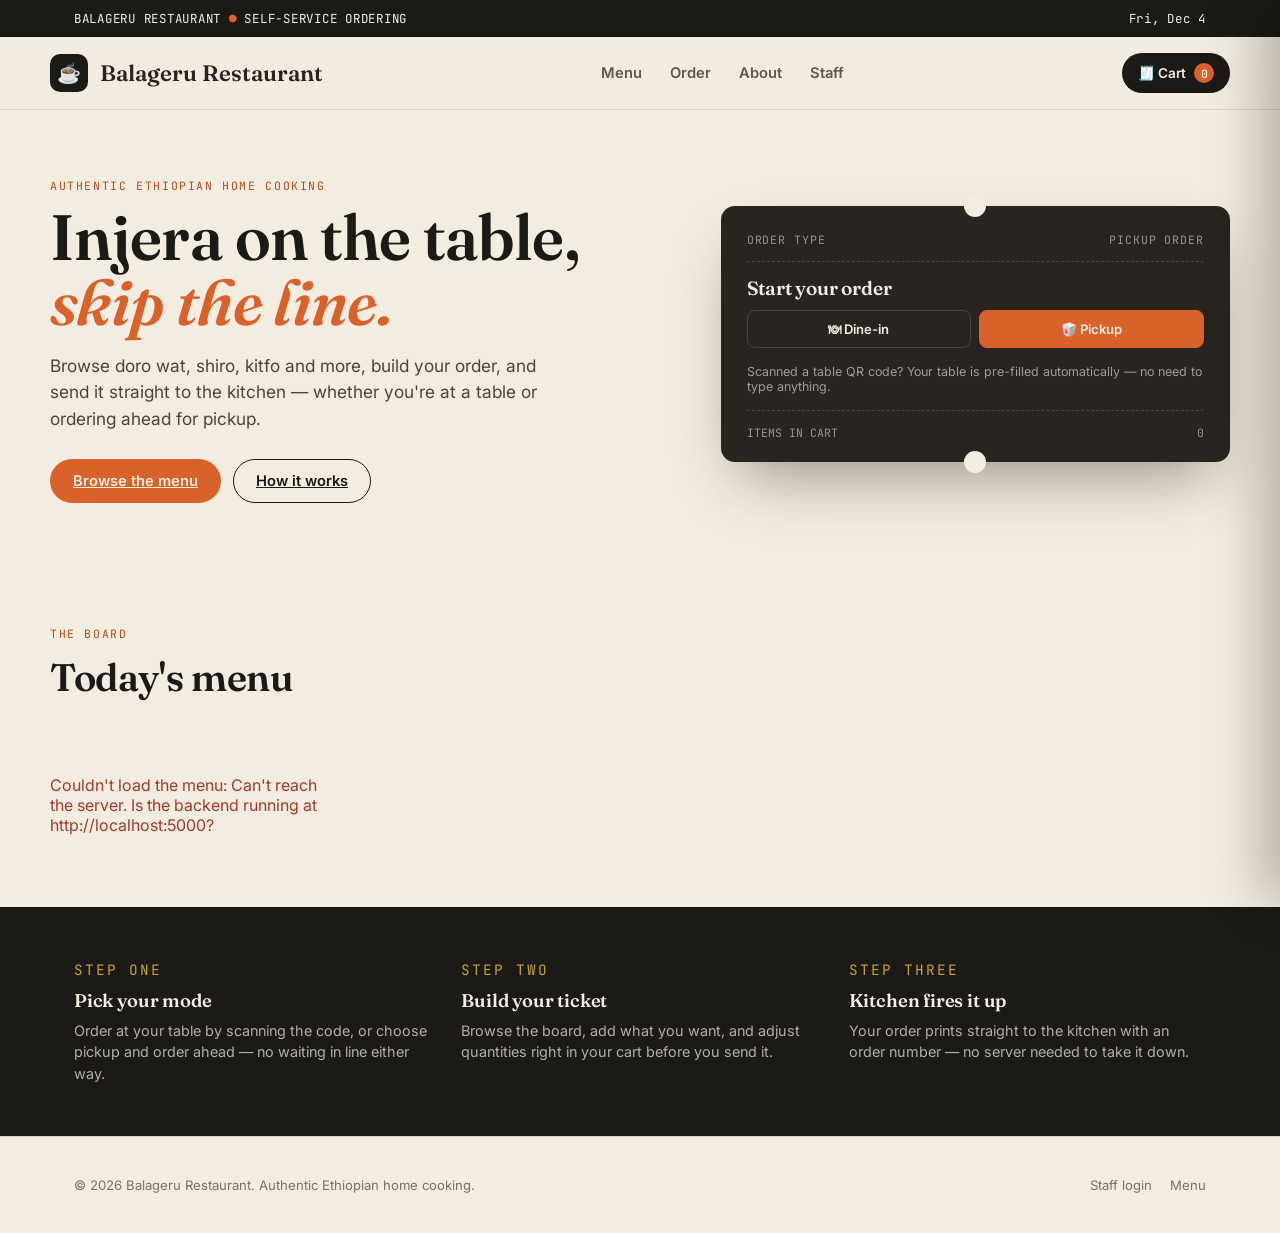
<file: balageru-system/frontend/index.html>
<!DOCTYPE html>
<html lang="en">
<head>
<meta charset="UTF-8">
<meta name="viewport" content="width=device-width, initial-scale=1.0">
<title>Balageru Restaurant — Self-Service Ordering</title>
<meta name="description" content="Balageru Restaurant — authentic Ethiopian home cooking. Order online, order at your table, or browse the menu.">
<link rel="preconnect" href="https://fonts.googleapis.com">
<link href="https://fonts.googleapis.com/css2?family=Fraunces:opsz,wght@9..144,500;9..144,600;9..144,700&family=Inter:wght@400;500;600;700&family=JetBrains+Mono:wght@400;600;700&display=swap" rel="stylesheet">
<link rel="stylesheet" href="css/style.css">
<script>
  // Point this at your deployed backend. Defaults to local dev.
  window.API_BASE = window.API_BASE || "http://localhost:5000";
</script>
</head>
<body>

<div class="ticket-bar">
  <div class="wrap">
    <span id="ticketLeft">BALAGERU RESTAURANT <span class="dot">●</span> SELF-SERVICE ORDERING</span>
    <span id="ticketRight">TODAY</span>
  </div>
</div>

<header class="site">
  <div class="wrap nav">
    <div class="brand"><span class="mark">☕</span> Balageru Restaurant</div>
    <nav class="nav-links">
      <a href="#menu">Menu</a>
      <a href="#order">Order</a>
      <a href="#about">About</a>
      <a href="admin.html">Staff</a>
    </nav>
    <button class="cart-btn" onclick="openCart()">
      🧾 Cart <span class="cart-count" id="cartCount">0</span>
    </button>
  </div>
</header>

<main>
  <!-- HERO -->
  <section class="section hero wrap" id="order">
    <div>
      <p class="eyebrow">Authentic Ethiopian home cooking</p>
      <h1>Injera on the table,<br><em>skip the line.</em></h1>
      <p class="lede">Browse doro wat, shiro, kitfo and more, build your order, and send it straight to the kitchen — whether you're at a table or ordering ahead for pickup.</p>
      <div class="hero-actions">
        <a href="#menu" class="btn btn-primary">Browse the menu</a>
        <a href="#about" class="btn btn-ghost">How it works</a>
      </div>
    </div>

    <div class="order-ticket">
      <div class="tick-row">
        <span>ORDER TYPE</span>
        <span id="ticketId">— NEW —</span>
      </div>
      <h3>Start your order</h3>
      <div class="mode-select">
        <button class="mode-btn" id="modeDineBtn" onclick="tryManualDineIn()">🍽 Dine-in</button>
        <button class="mode-btn active" id="modePickupBtn" onclick="setOrderMode('pickup')">🥡 Pickup</button>
      </div>
      <div class="table-field" id="tableField" style="display:none">
        <label>Table</label>
        <p style="margin:0;font-family:var(--mono);font-size:1rem;color:var(--cream)">Scan your table's QR code to dine in</p>
      </div>
      <p style="font-size:0.78rem;color:rgba(243,236,224,0.6);margin:0 0 4px;">
        Scanned a table QR code? Your table is pre-filled automatically — no need to type anything.
      </p>
      <div class="perf">
        <span>ITEMS IN CART</span>
        <span id="ticketCartCount">0</span>
      </div>
    </div>
  </section>

  <!-- MENU -->
  <section class="section wrap" id="menu">
    <div class="section-head">
      <div>
        <p class="eyebrow">The board</p>
        <h2>Today's menu</h2>
      </div>
    </div>
    <div class="tabs" id="tabs"></div>
    <div class="menu-grid" id="menuGrid"></div>
  </section>

  <!-- ABOUT / PROCESS -->
  <section class="strip" id="about">
    <div class="wrap">
      <div class="strip-item">
        <p class="eyebrow">Step one</p>
        <h4>Pick your mode</h4>
        <p>Order at your table by scanning the code, or choose pickup and order ahead — no waiting in line either way.</p>
      </div>
      <div class="strip-item">
        <p class="eyebrow">Step two</p>
        <h4>Build your ticket</h4>
        <p>Browse the board, add what you want, and adjust quantities right in your cart before you send it.</p>
      </div>
      <div class="strip-item">
        <p class="eyebrow">Step three</p>
        <h4>Kitchen fires it up</h4>
        <p>Your order prints straight to the kitchen with an order number — no server needed to take it down.</p>
      </div>
    </div>
  </section>
</main>

<footer class="site">
  <div class="wrap">
    <p>© <span id="year"></span> Balageru Restaurant. Authentic Ethiopian home cooking.</p>
    <div class="foot-links">
      <a href="admin.html">Staff login</a>
      <a href="#menu">Menu</a>
    </div>
  </div>
</footer>

<!-- CART DRAWER -->
<div class="overlay" id="overlay" onclick="closeCart()"></div>
<aside class="drawer" id="drawer">
  <div class="drawer-head">
    <h3>Your order</h3>
    <button class="close-btn" onclick="closeCart()">✕</button>
  </div>
  <div class="drawer-body" id="drawerBody"></div>
  <div class="drawer-foot" id="drawerFoot"></div>
</aside>

<div class="toast" id="toast"></div>

<script src="js/api.js"></script>
<script src="js/customer.js"></script>
</body>
</html>
</file>
<file: balageru-system/frontend/css/style.css>
/* ===========================================================
   BALAGERU RESTAURANT — design tokens
   Authentic Ethiopian home cooking, self-service ordering
   =========================================================== */
:root{
  --charcoal:#1C1A17;
  --charcoal-soft:#28241F;
  --cream:#F3ECE0;
  --cream-dim:#E7DDC9;
  --ember:#D9622B;
  --ember-dim:#B84E1F;
  --rust:#7A2E1E;
  --olive:#6B7A4F;
  --gold:#C9A227;
  --ink:#2A2420;
  --line: rgba(28,26,23,0.12);
  --line-light: rgba(243,236,224,0.16);

  --eth-green:#078930;
  --eth-yellow:#FCDD09;
  --eth-red:#DA121A;

  --display: "Fraunces", "Iowan Old Style", Georgia, serif;
  --body: "Inter", -apple-system, BlinkMacSystemFont, sans-serif;
  --mono: "JetBrains Mono", ui-monospace, "SFMono-Regular", Menlo, monospace;

  --radius: 14px;
  --radius-sm: 8px;
  --shadow-soft: 0 20px 45px -25px rgba(28,26,23,0.35);
  --shadow-lift: 0 30px 60px -20px rgba(28,26,23,0.45);
}

*{box-sizing:border-box;}
html{scroll-behavior:smooth;}
body{
  margin:0;
  font-family:var(--body);
  background:var(--cream);
  color:var(--ink);
  -webkit-font-smoothing:antialiased;
}
img,svg{display:block;max-width:100%;}
a{color:inherit;}
button{font-family:inherit;cursor:pointer;}
:focus-visible{outline:3px solid var(--ember); outline-offset:2px;}

h1,h2,h3,h4{
  font-family:var(--display);
  font-weight:600;
  letter-spacing:-0.01em;
  margin:0;
  color:var(--charcoal);
}

.eyebrow{
  font-family:var(--mono);
  font-size:0.72rem;
  letter-spacing:0.14em;
  text-transform:uppercase;
  color:var(--ember-dim);
}

.wrap{max-width:1180px;margin:0 auto;padding:0 24px;}

/* ---------- Buttons ---------- */
.btn{
  display:inline-flex;align-items:center;justify-content:center;gap:8px;
  padding:12px 22px;border-radius:999px;border:1.5px solid transparent;
  font-weight:600;font-size:0.92rem;transition:transform .15s ease, background .15s ease, color .15s ease, border-color .15s ease;
}
.btn:active{transform:scale(0.97);}
.btn-primary{background:var(--ember);color:var(--cream);}
.btn-primary:hover{background:var(--ember-dim);}
.btn-ghost{background:transparent;border-color:var(--charcoal);color:var(--charcoal);}
.btn-ghost:hover{background:var(--charcoal);color:var(--cream);}
.btn-dark{background:var(--charcoal);color:var(--cream);}
.btn-dark:hover{background:#000;}
.btn-sm{padding:7px 14px;font-size:0.8rem;border-radius:999px;}
.btn-block{width:100%;}
.btn[disabled]{opacity:0.45;cursor:not-allowed;}

/* ---------- Top ticket bar ---------- */
.ticket-bar{
  background:var(--charcoal);
  color:var(--cream);
  font-family:var(--mono);
  font-size:0.78rem;
  letter-spacing:0.06em;
}
.ticket-bar .wrap{
  display:flex;align-items:center;justify-content:space-between;
  padding-top:10px;padding-bottom:10px;
}
.ticket-bar .dot{color:var(--ember);}

/* ---------- Flag accent bar ---------- */
.flag-bar{height:4px;display:flex;}
.flag-bar span{flex:1;}
.flag-bar .g{background:var(--eth-green);}
.flag-bar .y{background:var(--eth-yellow);}
.flag-bar .r{background:var(--eth-red);}

/* ---------- Header / nav ---------- */
header.site{
  position:sticky;top:0;z-index:40;
  background:rgba(243,236,224,0.9);
  backdrop-filter:blur(10px);
  border-bottom:1px solid var(--line);
  transition:box-shadow .2s ease;
}
header.site.scrolled{box-shadow:0 8px 24px -18px rgba(28,26,23,0.4);}
.nav{
  display:flex;align-items:center;justify-content:space-between;
  padding:16px 0;
}
.brand{
  display:flex;align-items:center;gap:12px;
  font-family:var(--display);font-size:1.4rem;font-weight:600;
}
.brand .mark{
  width:38px;height:38px;border-radius:10px;background:var(--charcoal);
  display:flex;align-items:center;justify-content:center;
  color:var(--ember);font-size:1.2rem;
}
.nav-links{display:flex;gap:28px;align-items:center;}
.nav-links a{
  font-size:0.92rem;font-weight:600;text-decoration:none;color:var(--charcoal);
  opacity:0.7;position:relative;padding:4px 0;
}
.nav-links a::after{
  content:"";position:absolute;left:0;right:0;bottom:-2px;height:2px;background:var(--ember);
  transform:scaleX(0);transition:transform .2s ease;transform-origin:left;
}
.nav-links a:hover{opacity:1;}
.nav-links a:hover::after{transform:scaleX(1);}
.nav-right{display:flex;align-items:center;gap:10px;}
.cart-btn{
  position:relative;display:flex;align-items:center;gap:8px;
  background:var(--charcoal);color:var(--cream);
  padding:10px 16px;border-radius:999px;border:none;font-weight:600;font-size:0.85rem;
}
.cart-count{
  background:var(--ember);color:var(--cream);
  border-radius:999px;min-width:20px;height:20px;padding:0 5px;
  font-family:var(--mono);font-size:0.72rem;
  display:flex;align-items:center;justify-content:center;
}
.menu-toggle{
  display:none;background:none;border:1.5px solid var(--charcoal);border-radius:8px;
  width:38px;height:38px;align-items:center;justify-content:center;
}
.menu-toggle span, .menu-toggle::before, .menu-toggle::after{
  content:"";display:block;width:16px;height:2px;background:var(--charcoal);
}
.menu-toggle{flex-direction:column;gap:4px;}
.mobile-menu{
  display:none;flex-direction:column;gap:2px;
  background:var(--cream);border-bottom:1px solid var(--line);
  padding:6px 0 14px;
}
.mobile-menu.open{display:flex;}
.mobile-menu a{
  padding:12px 24px;font-weight:600;font-size:0.95rem;text-decoration:none;color:var(--charcoal);
}
.mobile-menu a:hover{background:var(--cream-dim);}

/* ---------- Hero ---------- */
.hero{
  padding:64px 0 40px;
  display:grid;grid-template-columns:1.1fr 0.9fr;gap:48px;align-items:center;
}
.hero h1{
  font-size:clamp(2.4rem,5vw,4.2rem);
  line-height:1.02;
  margin-bottom:18px;
}
.hero h1 em{
  font-style:italic;color:var(--ember);
}
.hero p.lede{
  font-size:1.08rem;color:#4B4438;max-width:46ch;line-height:1.55;margin-bottom:26px;
}
.hero-actions{display:flex;gap:12px;flex-wrap:wrap;}

/* order-mode ticket, the signature element */
.order-ticket{
  background:var(--charcoal-soft);
  color:var(--cream);
  border-radius:var(--radius);
  padding:26px 26px 22px;
  position:relative;
  box-shadow:0 30px 60px -20px rgba(28,26,23,0.45);
}
.order-ticket::before,.order-ticket::after{
  content:"";position:absolute;left:50%;transform:translateX(-50%);
  width:22px;height:22px;background:var(--cream);border-radius:50%;
}
.order-ticket::before{top:-11px;}
.order-ticket::after{bottom:-11px;}
.order-ticket .tick-row{
  display:flex;justify-content:space-between;font-family:var(--mono);
  font-size:0.72rem;letter-spacing:0.08em;color:rgba(243,236,224,0.55);
  border-bottom:1px dashed var(--line-light);padding-bottom:14px;margin-bottom:14px;
}
.order-ticket h3{color:var(--cream);font-size:1.2rem;margin-bottom:10px;}
.mode-select{display:flex;gap:8px;margin-bottom:16px;}
.mode-btn{
  flex:1;padding:10px 8px;border-radius:var(--radius-sm);border:1.5px solid var(--line-light);
  background:transparent;color:var(--cream);font-size:0.82rem;font-weight:600;
}
.mode-btn.active{background:var(--ember);border-color:var(--ember);}
.table-field{margin-bottom:14px;}
.table-field label{display:block;font-family:var(--mono);font-size:0.7rem;letter-spacing:0.08em;color:rgba(243,236,224,0.6);margin-bottom:6px;text-transform:uppercase;}
.table-field input, .table-field select{
  width:100%;padding:10px 12px;border-radius:var(--radius-sm);border:1.5px solid var(--line-light);
  background:rgba(243,236,224,0.06);color:var(--cream);font-size:0.95rem;
}
.table-field input::placeholder{color:rgba(243,236,224,0.4);}
.order-ticket .perf{
  border-top:1px dashed var(--line-light);margin-top:16px;padding-top:14px;
  font-family:var(--mono);font-size:0.72rem;color:rgba(243,236,224,0.55);
  display:flex;justify-content:space-between;
}

/* ---------- Section headers ---------- */
.section{padding:56px 0;}
.section-head{
  display:flex;align-items:baseline;justify-content:space-between;
  margin-bottom:28px;flex-wrap:wrap;gap:12px;
}
.section-head h2{font-size:clamp(1.8rem,3vw,2.4rem);}

/* ---------- Category tabs ---------- */
.tabs{display:flex;gap:10px;flex-wrap:wrap;margin-bottom:30px;}
.tab{
  padding:9px 18px;border-radius:999px;border:1.5px solid var(--line);
  background:transparent;font-weight:600;font-size:0.86rem;color:var(--charcoal);
}
.tab.active{background:var(--charcoal);color:var(--cream);border-color:var(--charcoal);}

/* ---------- Menu grid ---------- */
.menu-grid{
  display:grid;grid-template-columns:repeat(auto-fill,minmax(270px,1fr));gap:20px;
}
.item-card{
  background:#fff;border:1px solid var(--line);border-radius:var(--radius);
  padding:18px;display:flex;flex-direction:column;gap:10px;
  transition:transform .15s ease, box-shadow .15s ease;
}
.item-card:hover{transform:translateY(-3px);box-shadow:0 16px 30px -18px rgba(28,26,23,0.35);}
.item-top{display:flex;justify-content:space-between;align-items:flex-start;gap:10px;}
.item-num{font-family:var(--mono);font-size:0.72rem;color:var(--ember-dim);letter-spacing:0.06em;}
.item-emoji{font-size:1.9rem;line-height:1;}
.item-card h4{font-size:1.08rem;margin-top:2px;}
.item-desc{font-size:0.86rem;color:#5B5347;line-height:1.45;flex:1;}
.item-bottom{display:flex;align-items:center;justify-content:space-between;margin-top:4px;}
.item-price{font-family:var(--mono);font-weight:600;color:var(--charcoal);font-size:1rem;}
.add-btn{
  width:34px;height:34px;border-radius:50%;border:none;background:var(--charcoal);color:var(--cream);
  font-size:1.1rem;display:flex;align-items:center;justify-content:center;
}
.add-btn:hover{background:var(--ember);}
.item-card.unavailable{opacity:0.45;}
.item-card.unavailable .add-btn{background:#bbb;pointer-events:none;}
.sold-out-tag{font-family:var(--mono);font-size:0.68rem;color:var(--rust);letter-spacing:0.06em;text-transform:uppercase;}

/* ---------- About / process strip ---------- */
.strip{background:var(--charcoal);color:var(--cream);padding:52px 0;}
.strip .wrap{display:grid;grid-template-columns:repeat(3,1fr);gap:30px;}
.strip-item .eyebrow{color:var(--gold);}
.strip-item h4{color:var(--cream);font-size:1.15rem;margin:8px 0 8px;}
.strip-item p{color:rgba(243,236,224,0.7);font-size:0.9rem;line-height:1.5;margin:0;}

/* ---------- Footer ---------- */
footer.site{padding:40px 0;border-top:1px solid var(--line);}
footer.site .wrap{display:flex;justify-content:space-between;flex-wrap:wrap;gap:14px;align-items:center;}
footer.site p{font-size:0.82rem;color:#7a7264;margin:0;}
.foot-links{display:flex;gap:18px;}
.foot-links a{font-size:0.82rem;color:#7a7264;text-decoration:none;}
.foot-links a:hover{color:var(--charcoal);}

/* ---------- Cart drawer ---------- */
.overlay{
  position:fixed;inset:0;background:rgba(28,26,23,0.5);z-index:60;
  opacity:0;pointer-events:none;transition:opacity .2s ease;
}
.overlay.open{opacity:1;pointer-events:auto;}
.drawer{
  position:fixed;top:0;right:0;bottom:0;width:min(420px,92vw);
  background:var(--cream);z-index:61;
  transform:translateX(100%);transition:transform .25s ease;
  display:flex;flex-direction:column;
  box-shadow:-20px 0 50px rgba(0,0,0,0.25);
}
.drawer.open{transform:translateX(0);}
.drawer-head{
  padding:20px 22px;border-bottom:1px solid var(--line);
  display:flex;justify-content:space-between;align-items:center;
}
.drawer-head h3{font-size:1.3rem;}
.close-btn{background:none;border:none;font-size:1.4rem;color:var(--charcoal);}
.drawer-body{flex:1;overflow-y:auto;padding:16px 22px;}
.cart-line{
  display:flex;gap:12px;padding:14px 0;border-bottom:1px solid var(--line);align-items:flex-start;
}
.cart-line .emoji{font-size:1.6rem;}
.cart-line .info{flex:1;}
.cart-line h5{font-family:var(--body);font-weight:700;font-size:0.94rem;margin:0 0 4px;}
.cart-line .meta{font-family:var(--mono);font-size:0.75rem;color:#8a8172;}
.qty-ctrl{display:flex;align-items:center;gap:8px;margin-top:8px;}
.qty-ctrl button{
  width:24px;height:24px;border-radius:50%;border:1.5px solid var(--line);background:#fff;font-size:0.9rem;
  display:flex;align-items:center;justify-content:center;
}
.qty-ctrl span{font-family:var(--mono);font-size:0.85rem;min-width:16px;text-align:center;}
.line-price{font-family:var(--mono);font-weight:700;font-size:0.9rem;}
.remove-line{font-size:0.72rem;color:var(--rust);background:none;border:none;text-decoration:underline;padding:0;margin-top:6px;}
.drawer-empty{padding:60px 0;text-align:center;color:#9a9182;}
.drawer-foot{padding:18px 22px 24px;border-top:1px solid var(--line);}
.total-row{display:flex;justify-content:space-between;font-family:var(--mono);font-size:0.9rem;margin-bottom:6px;color:#5B5347;}
.total-row.grand{font-size:1.1rem;color:var(--charcoal);font-weight:700;margin-top:8px;}

/* ---------- Checkout ---------- */
.checkout-form{display:flex;flex-direction:column;gap:12px;margin-top:14px;}
.checkout-form input, .checkout-form textarea{
  width:100%;padding:10px 12px;border-radius:var(--radius-sm);border:1.5px solid var(--line);font-size:0.92rem;font-family:inherit;
}

/* ---------- Confirmation ---------- */
.confirm-view{padding:50px 0;text-align:center;}
.confirm-ticket{
  max-width:380px;margin:0 auto;background:#fff;border:1.5px dashed var(--line);border-radius:var(--radius);
  padding:28px;text-align:left;
}
.confirm-ticket .big-num{font-family:var(--mono);font-size:2.4rem;font-weight:700;color:var(--ember);text-align:center;}
.confirm-ticket .row{display:flex;justify-content:space-between;font-family:var(--mono);font-size:0.82rem;padding:6px 0;border-bottom:1px solid var(--line);}

/* ---------- Toast ---------- */
.toast{
  position:fixed;bottom:24px;left:50%;transform:translateX(-50%) translateY(20px);
  background:var(--charcoal);color:var(--cream);padding:13px 22px;border-radius:999px;
  font-size:0.86rem;font-weight:600;z-index:80;opacity:0;pointer-events:none;transition:all .25s ease;
}
.toast.show{opacity:1;transform:translateX(-50%) translateY(0);}

/* ---------- Utility ---------- */
.hidden{display:none!important;}

@media(max-width:900px){
  .hero{grid-template-columns:1fr;}
  .strip .wrap{grid-template-columns:1fr;}
  .nav-links{display:none;}
}
</file>
